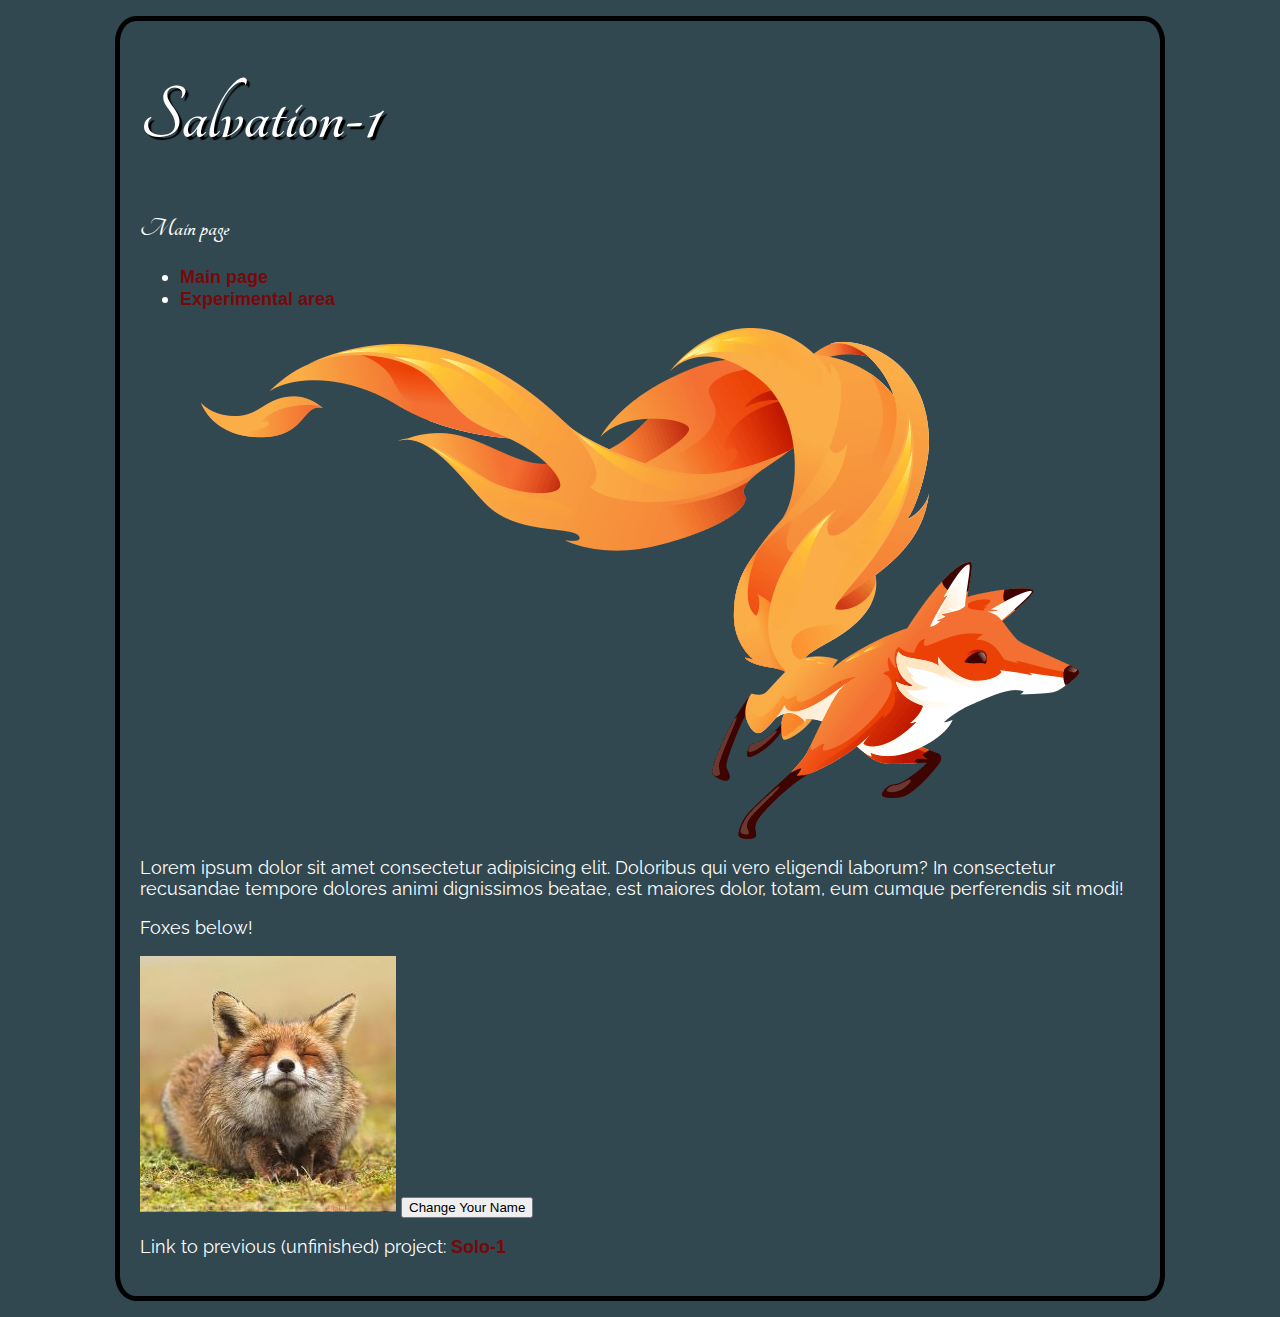
<file: index.html>
<!DOCTYPE html>
<html lang="en">
<head>
    <meta charset="UTF-8">
    <meta name="author" content="Sakro">
    <meta name="description" content="An attempt to recover and rise from the ashes.">
    <meta name="viewport" content="width=device-width, initial-scale=1.0">
    <meta http-equiv="X-UA-Compatible" content="ie=edge">
    <link rel="stylesheet" href="styles/style.css">
    <link href="https://fonts.googleapis.com/css?family=Raleway:100|Tangerine&display=swap" 
          rel="stylesheet"> 
    <script src="https://ajax.googleapis.com/ajax/libs/jquery/3.4.1/jquery.min.js"></script>
    <link rel="shortcut icon" href="images/Fox-logo.png">
    <title>Salvation-1</title>
</head>
<body>
    <h1>Salvation-1</h1>
    <h2>Main page</h2>
    <ul>
        <li><a href="index.html">Main page</a></li>
        <li><a href="experimental.html">Experimental area</a></li>
    </ul>
    <img id="logo" src="images/Fox-logo.png" alt="The main Fox logo with fiery.">
    <p>Lorem ipsum dolor sit amet consectetur adipisicing elit.  Doloribus qui vero eligendi laborum? In consectetur recusandae tempore dolores animi dignissimos beatae, est maiores dolor, totam, eum cumque perferendis sit modi!</p>
    <p>Foxes below!</p>

    <img id="Fox" src="images/Fox/1.jpg" alt="First Fox">

    <button>Change Your Name</button>

    <p>Link to previous (unfinished) project: <a href="https://jack-lupino.github.io/Solo-1/" title="This was the initial project used to learn development.">Solo-1</a></p>

    <script src="scripts/main.js"></script>
</body>
</html>
</file>
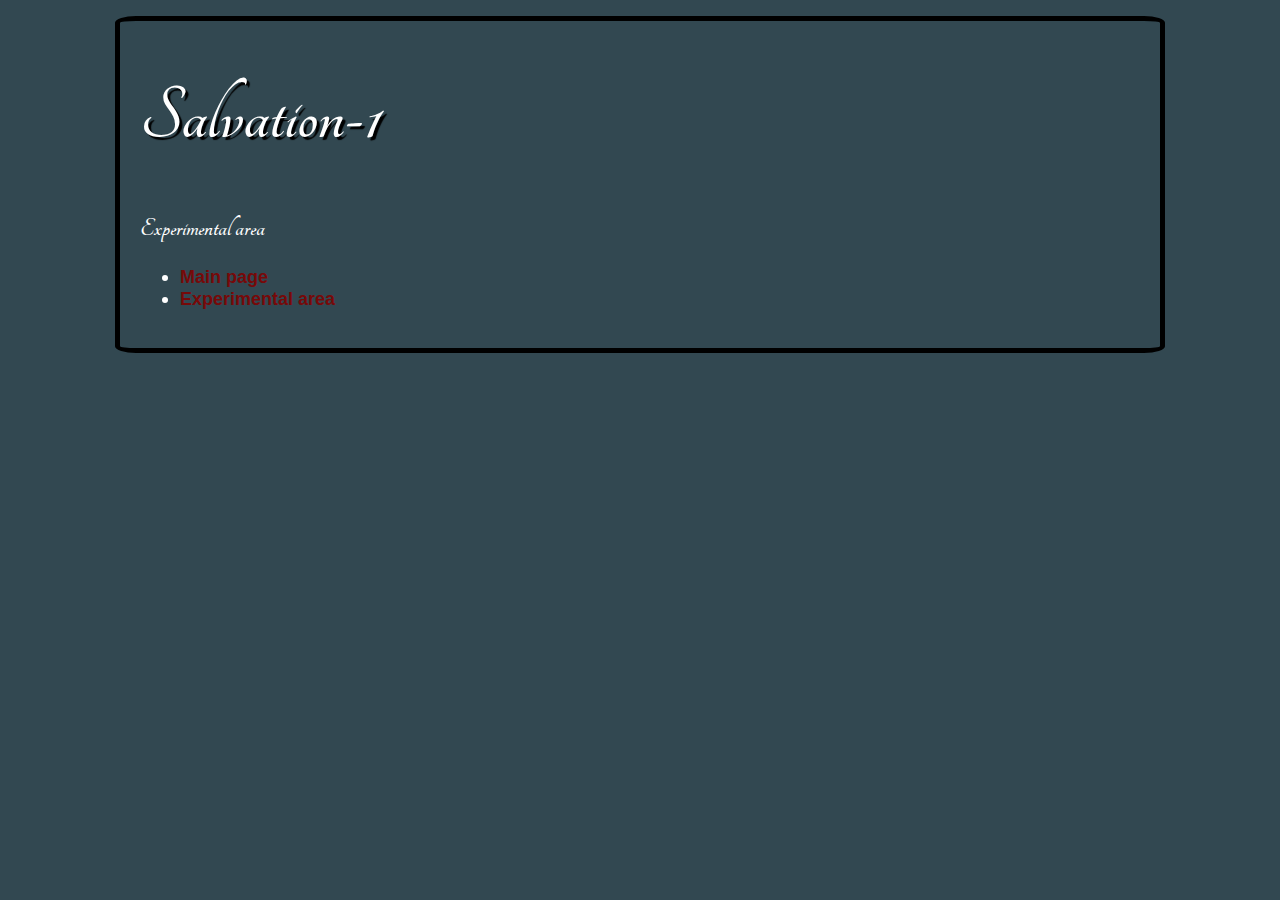
<file: experimental.html>
<!DOCTYPE html>
<html lang="en">
<head>
    <meta charset="UTF-8">
    <meta name="author" content="Sakro">
    <meta name="description" content="An attempt to recover and rise from the ashes.">
    <meta name="viewport" content="width=device-width, initial-scale=1.0">
    <meta http-equiv="X-UA-Compatible" content="ie=edge">
    <link rel="stylesheet" href="styles/style.css">
    <link href="https://fonts.googleapis.com/css?family=Raleway:100|Tangerine&display=swap" 
          rel="stylesheet"> 
    <link rel="shortcut icon" href="images/Fox-logo.png">
    <title>Salvation-1</title>
</head>
<body>
    <h1>Salvation-1</h1>
    <h2>Experimental area</h2>
    <ul>
        <li><a href="index.html">Main page</a></li>
        <li><a href="experimental.html">Experimental area</a></li>
    </ul>
</body>
</html>
</file>
<file: styles/style.css>
body {
    font-family: 'Raleway', sans-serif;
    color: white;
    font-size: 18px;
}

body {
    width: 1000px;
    margin: 16px auto;
    background-color: #324851;
    padding: 0 20px 20px 20px;
    border: 5px solid black;
    border-radius: 2%;
  }

h1, h2, h3 {
    font-family: 'Tangerine', cursive;
}
h1 {
    font-size: 80px;
    text-shadow: 3px 3px 1px black;
}

a {
    color: #770909;
    font-family: sans-serif;
    font-weight: bold;
    text-decoration: none;
}
a:hover {
    color: rgb(160, 33, 33);
    text-decoration: underline;
}

#logo {
    display: block;
    margin: 0 auto;
}
</file>
